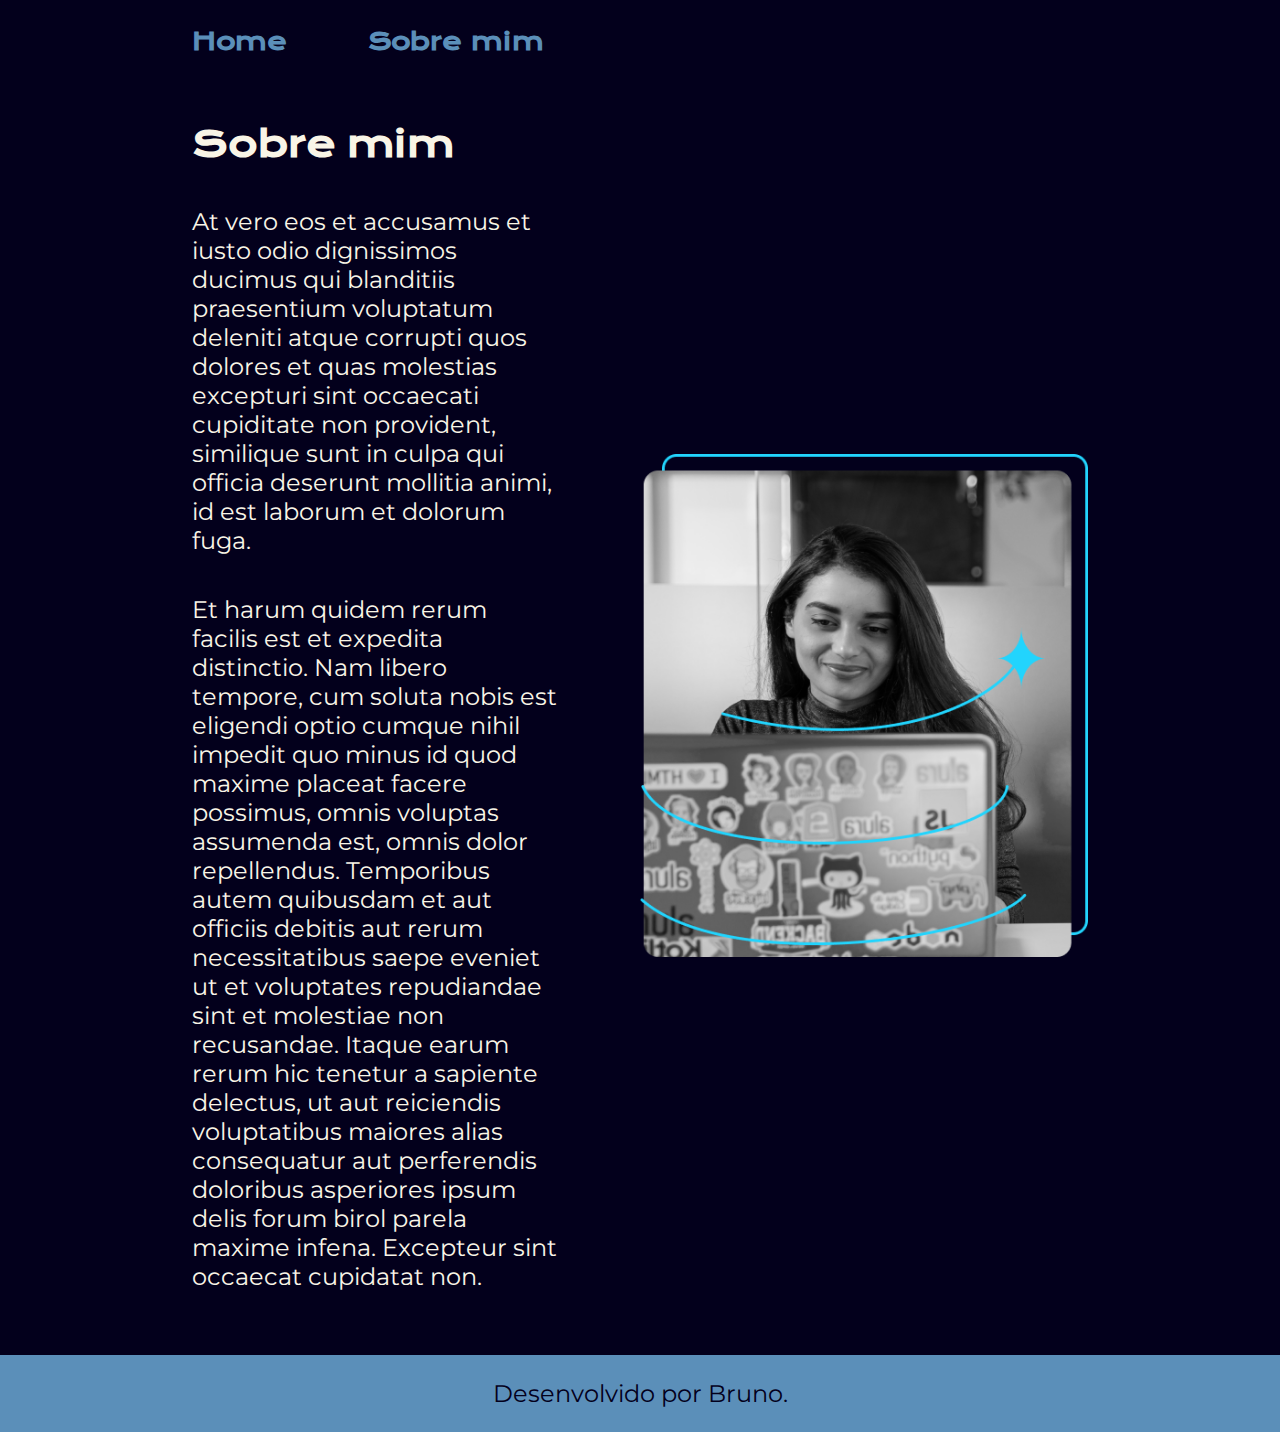
<file: AluraFigma/about.html>
<!DOCTYPE html>
<html lang="pt-br">
<head>
    <meta charset="UTF-8">
    <meta http-equiv="X-UA-Compatible" content="IE=edge">
    <meta name="viewport" content="width=device-width, initial-scale=1.0">
    <title>Sobre mim</title>
    <link rel="stylesheet" href="Styles/style.css">
</head>
<body>
    <header class="cabecalho">
        <nav class="cabecalho__menu">
            <a class="cabecalho__menu__link" href="index.html">Home</a>
            <a class="cabecalho__menu__link" href="about.html">Sobre mim</a>
        </nav>
    </header>
    <main class="apresentacao">
        <section class="apresentacao__conteudo">
            <h1 class="aprensentacao__conteudo__titulo">Sobre mim</h1>
            <p class="aprensentacao__conteudo__texto">At vero eos et accusamus et iusto odio dignissimos ducimus qui blanditiis praesentium voluptatum deleniti atque corrupti quos dolores et quas molestias excepturi sint occaecati cupiditate non provident, similique sunt in culpa qui officia deserunt mollitia animi, id est laborum et dolorum fuga.</p>
            <p class="aprensentacao__conteudo__texto">Et harum quidem rerum facilis est et expedita distinctio. Nam libero tempore, cum soluta nobis est eligendi optio cumque nihil impedit quo minus id quod maxime placeat facere possimus, omnis voluptas assumenda est, omnis dolor repellendus. Temporibus autem quibusdam et aut officiis debitis aut rerum necessitatibus saepe eveniet ut et voluptates repudiandae sint et molestiae non recusandae. Itaque earum rerum hic tenetur a sapiente delectus, ut aut reiciendis voluptatibus maiores alias consequatur aut perferendis doloribus asperiores ipsum delis forum birol parela maxime infena. Excepteur sint occaecat cupidatat non.</p>
        </section>
        <img class="apresentacao__imagem" src="./Assets/Imagem.png" alt="Foto da Joana Santos programando">
    </main>
    <footer class="rodape">
        <p>Desenvolvido por Bruno.</p>
    </footer>
</body>
</html>
</file>
<file: AluraFigma/Styles/style.css>
@import url('https://fonts.googleapis.com/css2?family=Krona+One&family=Montserrat:wght@400;600&display=swap');

:root{
    --cor-primaria: #03001C;
    --cor-secundaria: #F9F5E7;
    --cor-terciaria: #5B8FB9;
    --cor-hover: #334756; 

    --fonte-principal: 'Krona One', sans-serif;
    --fonte-secundaria: 'Montserrat', sans-serif;
}

*{
    margin: 0;
    padding: 0;
}

body {
    box-sizing: border-box;
    background-color: var(--cor-primaria);
    color: var(--cor-secundaria);
}
.cabecalho{
    padding: 2% 0% 0% 15% ;
}

.cabecalho__menu{
    display: flex;
    gap: 80px;
}

.cabecalho__menu__link{
    font-family: var(--fonte-principal);
    font-size: 1.5rem;
    font-weight: 600;
    color: var(--cor-terciaria);
    text-decoration: none;
}

.apresentacao{ 
    padding: 5% 15%;
    display: flex;
    align-items: center;
    justify-content: space-between;
    gap: 82px;
}

.titulo-destaque {
    color: var(--cor-terciaria);
}

.apresentacao__conteudo{
    width: 50%;
    display: flex;
    flex-direction: column;
    gap: 40px;
}

.aprensentacao__conteudo__titulo{
    font-size: 2.25rem;
    font-family: var(--fonte-principal);
}

.aprensentacao__conteudo__texto{
    font-size: 1.5rem;
    font-family: var(--fonte-secundaria);
}

.apresen__links{
    display: flex;
    flex-direction: column;
    align-items: center;
    justify-content: space-between;
    gap: 32px;
}

.apresentacao__links__subtitulos{
    font-family: var(--fonte-principal);
    font-weight: 400;
    font-size: 1.5rem;
}

.apesentacao__links__link{
    display: flex;
    justify-content: center;
    gap: 16px;
    border: 2px solid var(--cor-terciaria);
    width: 50%;
    text-align: center;
    border-radius: 8px;
    font-size: 1.5rem;
    font-weight: 600;
    padding: 21.5px 0;
    text-decoration: none;
    color:var(--cor-secundaria);
    font-family: var(--fonte-secundaria);
}

.apesentacao__links__link:hover{
    background-color: var(--cor-hover);
}

.apresentacao__imagem{
    width: 50%;
}

.rodape{
    padding: 24px;
    color:var(--cor-primaria);
    background-color:var(--cor-terciaria);
    text-align: center;
    font-family: var(--fonte-secundaria);
    font-size: 1.5rem;
    font-weight: 400;
}
@media (max-width: 1200PX){
    
    .cabecalho{
        padding: 10%;
    }

    .cabecalho__menu{
        justify-content: center;
    }

    .apresentacao{
        flex-direction: column-reverse;
        padding: 5%;
    }

    .apresentacao__conteudo{
        width: auto;
    }
}
</file>
